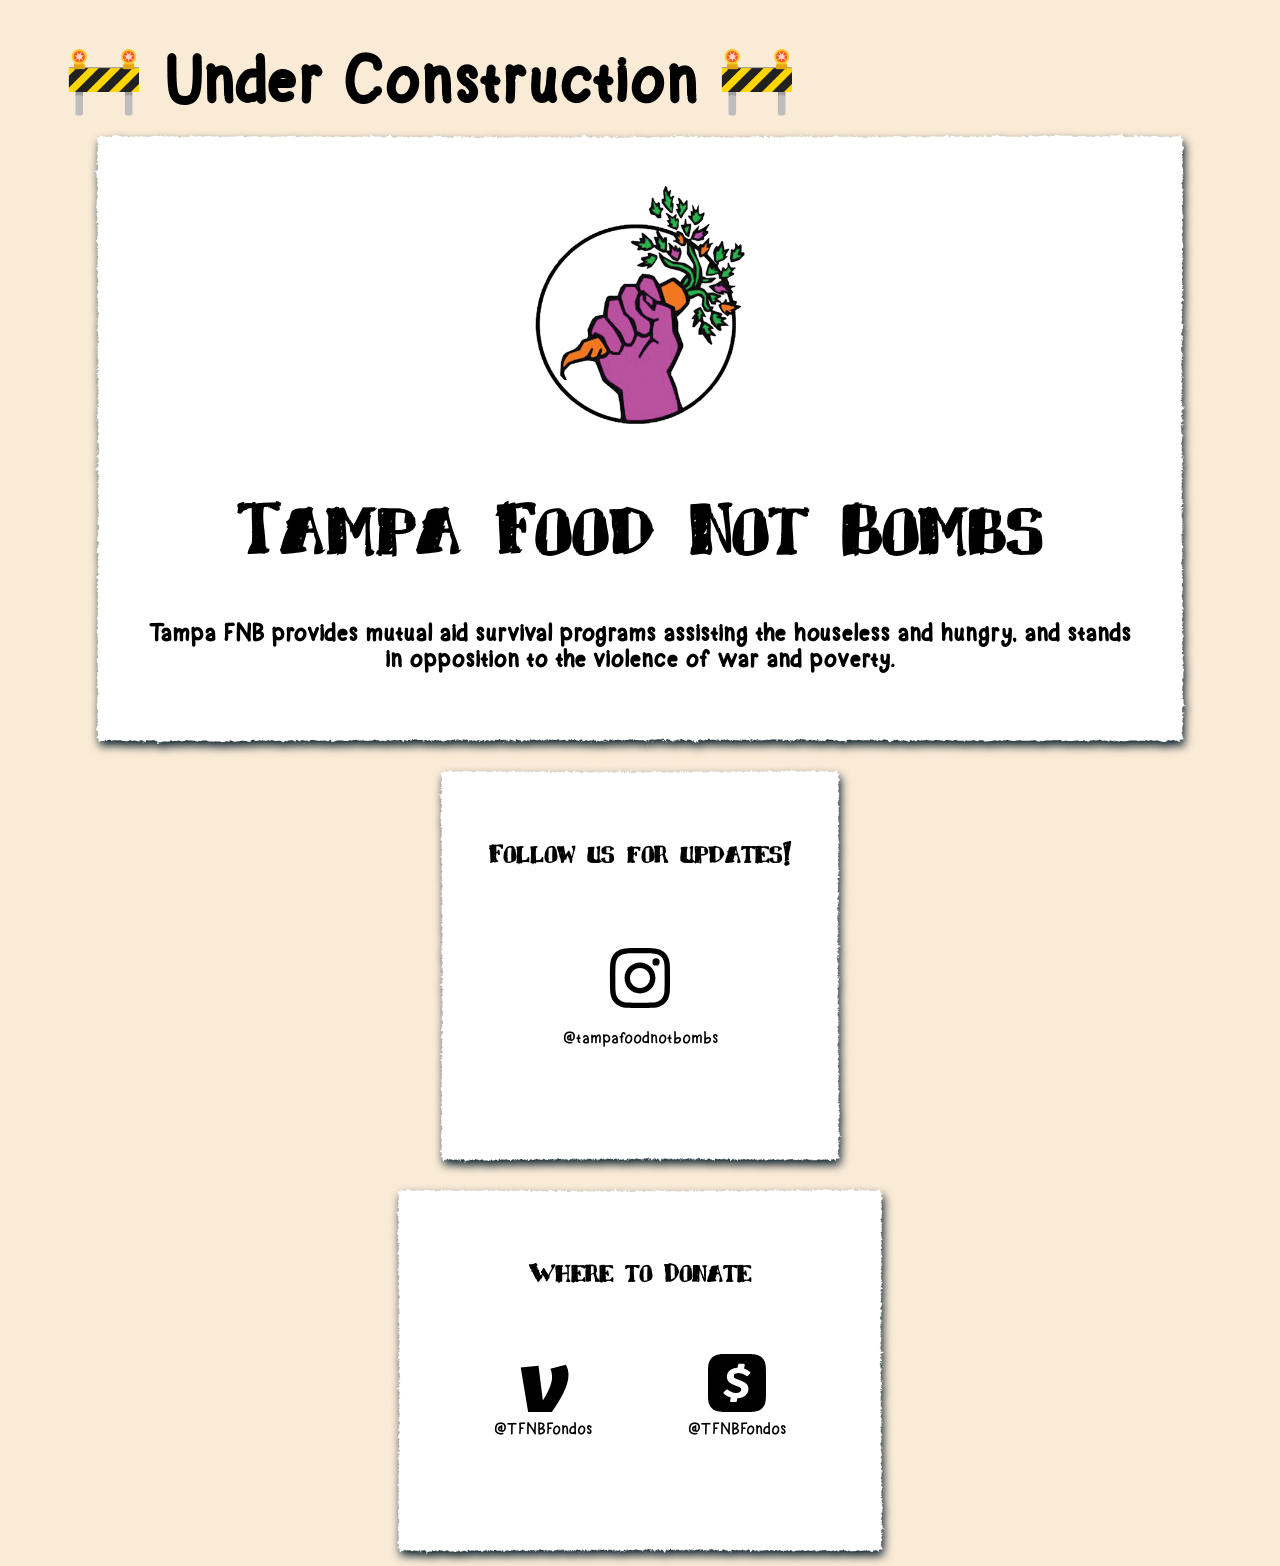
<file: index_legacy.html>
<!DOCTYPE html>
<html lang="en">
<head>
    <meta charset="UTF-8">
    <meta name="viewport" content="width=device-width, initial-scale=1.0">
    <title>Tampa Food Not Bombs</title>
  <link rel="stylesheet" href="static/css/main.css">
    <!-- Favicons -->
  <link rel="apple-touch-icon" sizes="180x180" href="/apple-touch-icon.png">
  <link rel="icon" type="image/png" sizes="32x32" href="/favicon-32x32.png">
  <link rel="icon" type="image/png" sizes="16x16" href="/favicon-16x16.png">
  <link rel="manifest" href="/site.webmanifest">
</head>
<body>
    <div>
        <h1 style="margin-left:1em; margin-bottom: 0; font-size: 5vw">🚧 Under Construction 🚧</h1>
    </div>
    <main>
        <div class="shadow">
            <section class="hero">
                <header>
                    <img src="static/images/foodnotbombslogo.png">
                    <h1>Tampa Food Not Bombs</h1>
                    <h2>
                        Tampa FNB provides mutual aid survival programs assisting the houseless and hungry, and stands in opposition to the violence of war and poverty.
                    </h2>
                </header>
            </section>
        </div>
        <div class="shadow">
            <section class="socials">
                <h1>Follow us for updates!</h1>
                <ul>
                    <li>
                        <a href="https://instagram.com/tampafoodnotbombs" title="Find us on Instagram">
                            <svg data-donate="true" data-tag="ins" data-name="Instagram" viewBox="0 0 512 512" preserveAspectRatio="xMidYMid meet" style="display: block; fill: rgb(0, 0, 0); width: 86px; height: 86px; color: rgb(0, 0, 0);" role="img" aria-label="instagram">
                                <path d="M256 109.3c47.8 0 53.4 0.2 72.3 1 17.4 0.8 26.9 3.7 33.2 6.2 8.4 3.2 14.3 7.1 20.6 13.4 6.3 6.3 10.1 12.2 13.4 20.6 2.5 6.3 5.4 15.8 6.2 33.2 0.9 18.9 1 24.5 1 72.3s-0.2 53.4-1 72.3c-0.8 17.4-3.7 26.9-6.2 33.2 -3.2 8.4-7.1 14.3-13.4 20.6 -6.3 6.3-12.2 10.1-20.6 13.4 -6.3 2.5-15.8 5.4-33.2 6.2 -18.9 0.9-24.5 1-72.3 1s-53.4-0.2-72.3-1c-17.4-0.8-26.9-3.7-33.2-6.2 -8.4-3.2-14.3-7.1-20.6-13.4 -6.3-6.3-10.1-12.2-13.4-20.6 -2.5-6.3-5.4-15.8-6.2-33.2 -0.9-18.9-1-24.5-1-72.3s0.2-53.4 1-72.3c0.8-17.4 3.7-26.9 6.2-33.2 3.2-8.4 7.1-14.3 13.4-20.6 6.3-6.3 12.2-10.1 20.6-13.4 6.3-2.5 15.8-5.4 33.2-6.2C202.6 109.5 208.2 109.3 256 109.3M256 77.1c-48.6 0-54.7 0.2-73.8 1.1 -19 0.9-32.1 3.9-43.4 8.3 -11.8 4.6-21.7 10.7-31.7 20.6 -9.9 9.9-16.1 19.9-20.6 31.7 -4.4 11.4-7.4 24.4-8.3 43.4 -0.9 19.1-1.1 25.2-1.1 73.8 0 48.6 0.2 54.7 1.1 73.8 0.9 19 3.9 32.1 8.3 43.4 4.6 11.8 10.7 21.7 20.6 31.7 9.9 9.9 19.9 16.1 31.7 20.6 11.4 4.4 24.4 7.4 43.4 8.3 19.1 0.9 25.2 1.1 73.8 1.1s54.7-0.2 73.8-1.1c19-0.9 32.1-3.9 43.4-8.3 11.8-4.6 21.7-10.7 31.7-20.6 9.9-9.9 16.1-19.9 20.6-31.7 4.4-11.4 7.4-24.4 8.3-43.4 0.9-19.1 1.1-25.2 1.1-73.8s-0.2-54.7-1.1-73.8c-0.9-19-3.9-32.1-8.3-43.4 -4.6-11.8-10.7-21.7-20.6-31.7 -9.9-9.9-19.9-16.1-31.7-20.6 -11.4-4.4-24.4-7.4-43.4-8.3C310.7 77.3 304.6 77.1 256 77.1L256 77.1z" style="fill: rgb(0, 0, 0);" fill="#000000"></path>
                                <path d="M256 164.1c-50.7 0-91.9 41.1-91.9 91.9s41.1 91.9 91.9 91.9 91.9-41.1 91.9-91.9S306.7 164.1 256 164.1zM256 315.6c-32.9 0-59.6-26.7-59.6-59.6s26.7-59.6 59.6-59.6 59.6 26.7 59.6 59.6S288.9 315.6 256 315.6z" style="fill: rgb(0, 0, 0);" fill="#000000"></path>
                                <circle cx="351.5" cy="160.5" r="21.5" style="fill: rgb(0, 0, 0);" fill="#000000"></circle>
                            </svg>
                            @tampafoodnotbombs
                        </a>
                    </li>
                </ul>
            </section>
        </div>


        <div class="shadow">
            <section class="socials">
                <h1>Where to Donate</h1>
                <ul>
                    <li>
                        <a href="https://venmo.com/tfnbfondos" title="Support us on Venmo">
                            <svg class="niftybutton-ven" data-donate="true" data-tag="ven" data-name="Venmo" viewBox="0 0 24 24" preserveAspectRatio="xMidYMid meet" style="display: block; fill: rgb(0, 0, 0); width: 58px; height: 58px; color: rgb(0, 0, 0);" role="img"><path d="M21.428 4.4c.77 1.281 1.119 2.601 1.119 4.27 0 5.32-4.541 12.23-8.227 17.08H6.15L2.776 5.563l7.37-.7 1.792 14.362c1.65-2.67 3.815-6.648 3.815-9.52 0-1.594-.273-2.678-.7-3.57z" fill="#000000" style="fill: rgb(0, 0, 0);"></path></svg>
                            @TFNBFondos
                        </a>
                    </li>
                    <li>
                        <a href="https://cash.app/$TFNBFondos" title="Support us on Cashapp">
                            <svg fill="#00C244" role="img" viewBox="0 0 24 24" xmlns="http://www.w3.org/2000/svg" class="niftybutton-csh" data-donate="true" data-tag="csh" data-name="Cash App" preserveAspectRatio="xMidYMid meet" style="display: block; fill: rgb(0, 0, 0); width: 58px; height: 58px; color: rgb(0, 0, 0);"><path d="M23.59 3.475a5.1 5.1 0 00-3.05-3.05c-1.31-.42-2.5-.42-4.92-.42H8.36c-2.4 0-3.61 0-4.9.4a5.1 5.1 0 00-3.05 3.06C0 4.765 0 5.965 0 8.365v7.27c0 2.41 0 3.6.4 4.9a5.1 5.1 0 003.05 3.05c1.3.41 2.5.41 4.9.41h7.28c2.41 0 3.61 0 4.9-.4a5.1 5.1 0 003.06-3.06c.41-1.3.41-2.5.41-4.9v-7.25c0-2.41 0-3.61-.41-4.91zm-6.17 4.63l-.93.93a.5.5 0 01-.67.01 5 5 0 00-3.22-1.18c-.97 0-1.94.32-1.94 1.21 0 .9 1.04 1.2 2.24 1.65 2.1.7 3.84 1.58 3.84 3.64 0 2.24-1.74 3.78-4.58 3.95l-.26 1.2a.49.49 0 01-.48.39H9.63l-.09-.01a.5.5 0 01-.38-.59l.28-1.27a6.54 6.54 0 01-2.88-1.57v-.01a.48.48 0 010-.68l1-.97a.49.49 0 01.67 0c.91.86 2.13 1.34 3.39 1.32 1.3 0 2.17-.55 2.17-1.42 0-.87-.88-1.1-2.54-1.72-1.76-.63-3.43-1.52-3.43-3.6 0-2.42 2.01-3.6 4.39-3.71l.25-1.23a.48.48 0 01.48-.38h1.78l.1.01c.26.06.43.31.37.57l-.27 1.37c.9.3 1.75.77 2.48 1.39l.02.02c.19.2.19.5 0 .68z" style="fill: rgb(0, 0, 0);" fill="#000000"></path></svg>
                            @TFNBFondos
                        </a>
                    </li>
                </ul>
            </section>
        </div>
    </main>
</body>
</html>
</file>
<file: static/css/main.css>
/* Fonts: */
@font-face {
    font-family: 'Sketchy';
    src: url('../fonts/sketchy-font/Sketchy-1jX4.ttf')  format('truetype');
}
@font-face {
    font-family: 'Witcher';
    src: url('../fonts/witcher-handwriting-font/WitcherhandwritingRegular-jEDW9.otf')  format('opentype'),
        url('../fonts/witcher-handwriting-font/WitcherHandwritingRegular-GO5vO.ttf')  format('truetype');
}
@font-face {
  font-family: 'Impact';
  src: url('https://fonts.cdnfonts.com/css/impact')  format('truetype');
}
@font-face {
  font-family: 'Tahoma';
  src: url('../fonts/tahoma-font/tahoma.ttf')  format('truetype');
}
.impact {
  font-family: 'Impact', sans-serif !important;
}
.font-witcher {
  font-family: 'Witcher', sans-serif !important;
}
.font-sketchy {
  font-family: 'Sketchy', sans-serif !important;
}
.font-tahoma {
  font-family: 'Tahoma', sans-serif !important;
}


/* Main */
html, body {
    margin: 0;
    padding: 0;
    box-sizing: border-box;
    background-color: antiquewhite; 
}
body {
    font-family: 'Witcher';
}
main {
    display: flex;
    flex-direction: column;
    align-items: center;
}
img {
    max-width: 100%;
    height: auto;
}
.shadow {
    max-width: 100%;
    --shadow-color: hwb(from antiquewhite 200deg b w);
    filter: drop-shadow(2px 5px 5px var(--shadow-color));
}
section {
    max-width: 110ch;
    margin: 10px;
    padding: 5ch 5ch;
    background-color: white;
    @media (max-width: 110ch) {
        font-size: 12px;
        h2 {
            text-align: left;
        }
    }
    border: 8px solid transparent;
    border-image: url("../images/paperedge.svg") 50 round;
    background-clip: padding-box;
}
section h1 {
    font-family: 'Sketchy';
}
.corner-banner {
    /* position: absolute; */
    transform: rotate(-45deg);
    top: 100px;
    left: -40px;
}
section.hero {
    text-align: center;
    h1 {
        font-size: calc(min(67px, 10vw));
    }
    header img {
        width: 220px;
        height: auto;
    }
}
section.socials {
    text-align: center;
    ul {
        display: flex;
        flex-wrap: wrap;
        padding: 0;
        justify-content: center;
        li {
            list-style: none;
            a {
                text-decoration: none;
                color: black;
                margin: 3em;
                display: flex;
                flex-direction: column;
                align-items: center;
                svg {
                    display: inline-block;
                    width: 86px;
                    height: 86px;
                    background: transparent;
                    margin-bottom: 1ch;
                    border-radius: 0px;
                    color: rgb(255, 255, 255);
                    transition: 0.3s;
                    opacity: 1;
                    &:hover {
                        transform: translateY(-4px);
                    }
                }
            }
        }
    }
}
</file>
